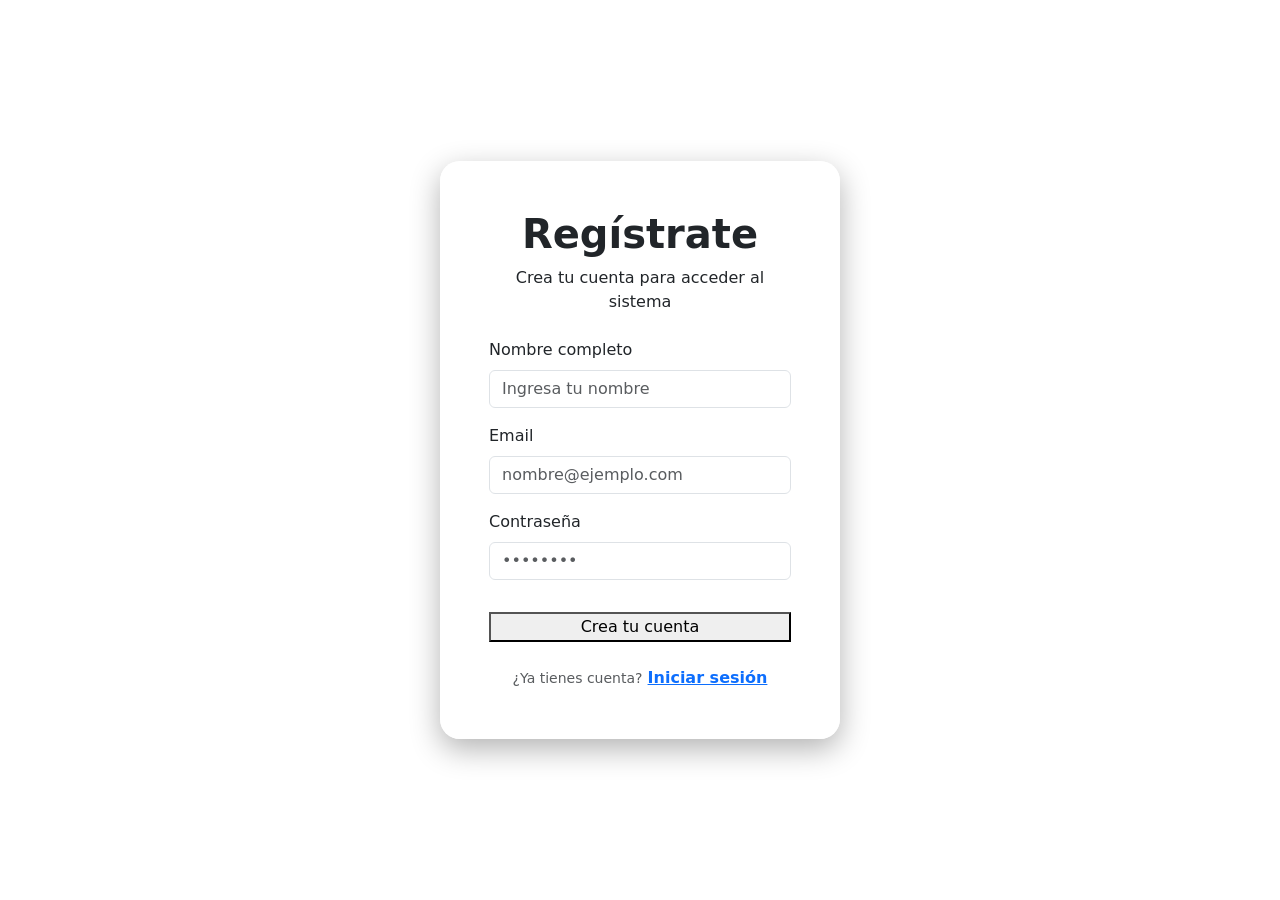
<file: registro.html>
<!doctype html>
<html lang="es">
<head>
    <meta charset="utf-8">
    <meta name="viewport" content="width=device-width, initial-scale=1">
    <title>Regístrate - Biblioteca Digital</title>
    
    <link href="./wwwroot/css/bootstrap.min.css" rel="stylesheet">
    <link href="./wwwroot/css/style.css" rel="stylesheet">
    <link rel="stylesheet" href="./wwwroot/css/bootstrap-icons.min.css">
    
    <script src="./wwwroot/js/jquery-4.0.0.min.js"></script>
    <script src="./wwwroot/js/script.js"></script>
</head>
<body>
    <main id="main">
        <div class="container-lg d-flex flex-column min-vh-100 justify-content-center">
            <div class="row align-items-center justify-content-center">
                <div class="col-md-7 col-lg-5">
                    
                    <div class="login-box-transparente p-5">
                        <div class="w-100 text-center mb-4">
                            <h1 class="display-6 fw-bold">Regístrate</h1>
                            <p class="subtitle">Crea tu cuenta para acceder al sistema</p>
                        </div>
                        
                        <div class="col-12 text-start">
                            <div class="mb-3">
                                <label for="nombre" class="form-label">Nombre completo</label>
                                <input type="text" class="form-control" id="nombre" placeholder="Ingresa tu nombre">
                            </div>

                            <div class="mb-3">
                                <label for="email" class="form-label">Email</label>
                                <input type="email" class="form-control" id="email" placeholder="nombre@ejemplo.com">
                            </div>

                            <div class="mb-3">
                                <label for="pwd" class="form-label">Contraseña</label>
                                <input type="password" class="form-control" id="pwd" placeholder="••••••••">
                            </div>

                            <div class="d-grid gap-2 py-3">
                                <button class="btn-principal" onclick="registroUsuarios();">Crea tu cuenta</button>
                            </div>

                            <div class="text-center mt-2">
                                <span class="small text-muted">¿Ya tienes cuenta?</span>
                                <a class="footer-link fw-bold" href="index.php"> Iniciar sesión</a>
                            </div>
                        </div>  
                    </div> </div>
            </div>
        </div>
    </main>
</body>
</html>
</file>
<file: wwwroot/css/style.css>
.login-box-transparente {
    /* Fondo con efecto de cristal y desenfoque */
    background: rgba(255, 255, 255, 0.65) !important;
    backdrop-filter: blur(12px) !important;
    -webkit-backdrop-filter: blur(12px);
    border: 1px solid rgba(255, 255, 255, 0.4) !important;
    border-radius: 20px !important;
    
    /* AJUSTE DE ANCHO: Esto evitará que la caja se vea aplastada */
    width: 100%;
    max-width: 400px; /* Ancho ideal según tu imagen de referencia */
    min-width: 320px;
    
    /* Espaciado interno */
    padding: 40px;
    margin: auto;
    box-shadow: 0 10px 30px rgba(0, 0, 0, 0.3) !important;
}

/* Para que los inputs ocupen todo el ancho de la caja nueva */
.form-control {
    width: 100% !important;
    margin-bottom: 15px;
}
</file>
